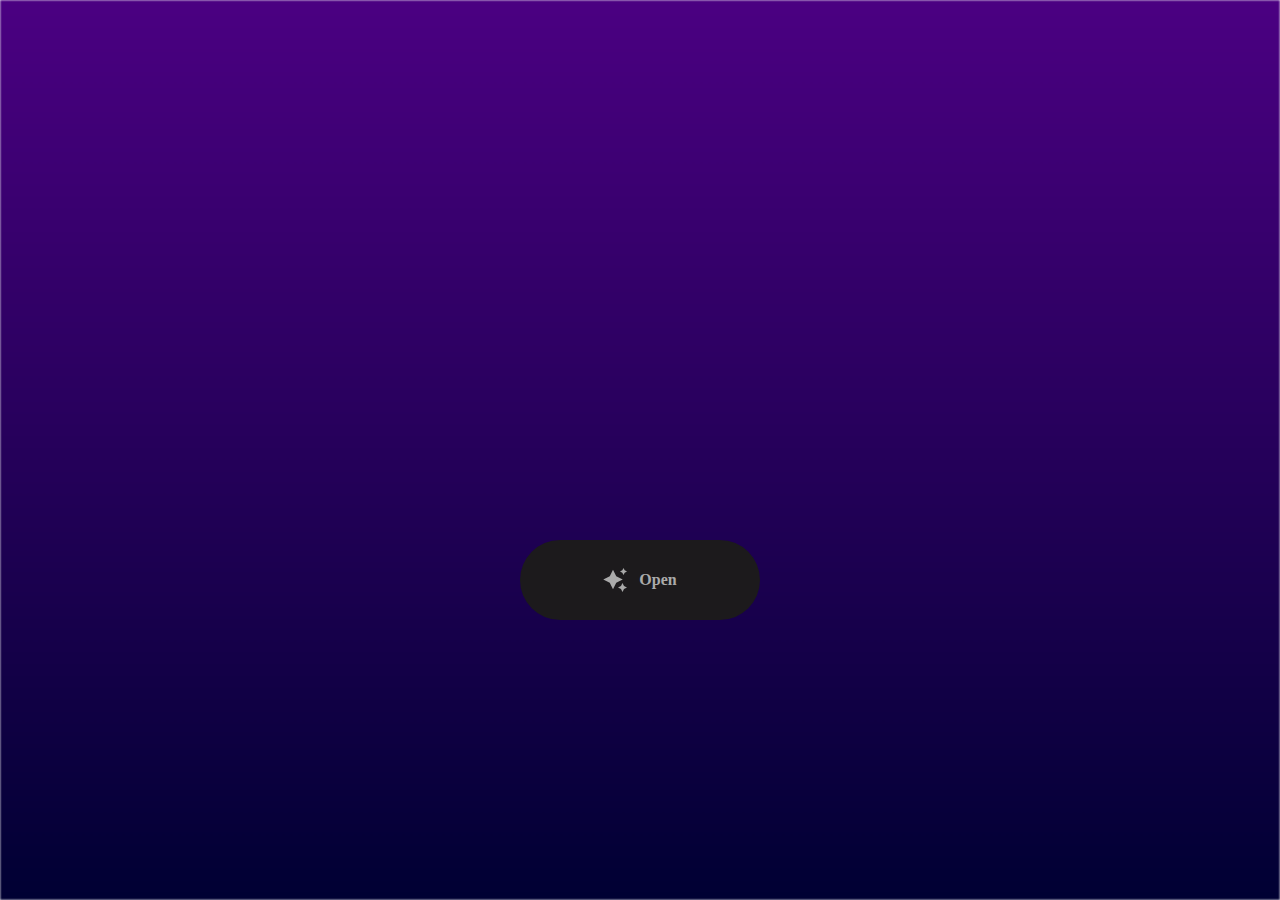
<file: index.html>
<html lang="en">

<head>
  <meta charset="UTF-8">
  <meta name="viewport" content="width=device-width, initial-scale=1.0">
  <link rel="shortcut icon" href="gift.png" type="x-icon">
  <link rel="stylesheet" href="index.css">

  <title>FLOWERS FOR NANA</title>
</head>

<body>
  <div class="night"></div>

  <h1 class="title"></h1>

  <div style="position: absolute; top: 60vh; width: 100%; display: flex; justify-content: center;">
    <a href="flower.html" class="btn">
      <svg height="24" width="24" fill="#FFFFFF" viewBox="0 0 24 24" data-name="Layer 1" id="Layer_1" class="sparkle">
        <path
          d="M10,21.236,6.755,14.745.264,11.5,6.755,8.255,10,1.764l3.245,6.491L19.736,11.5l-6.491,3.245ZM18,21l1.5,3L21,21l3-1.5L21,18l-1.5-3L18,18l-3,1.5ZM19.333,4.667,20.5,7l1.167-2.333L24,3.5,21.667,2.333,20.5,0,19.333,2.333,17,3.5Z">
        </path>
      </svg>

      <span class="text">Open</span>
    </a>
  </div>

  <script src="index.js"></script>
</body>

</html>
</file>
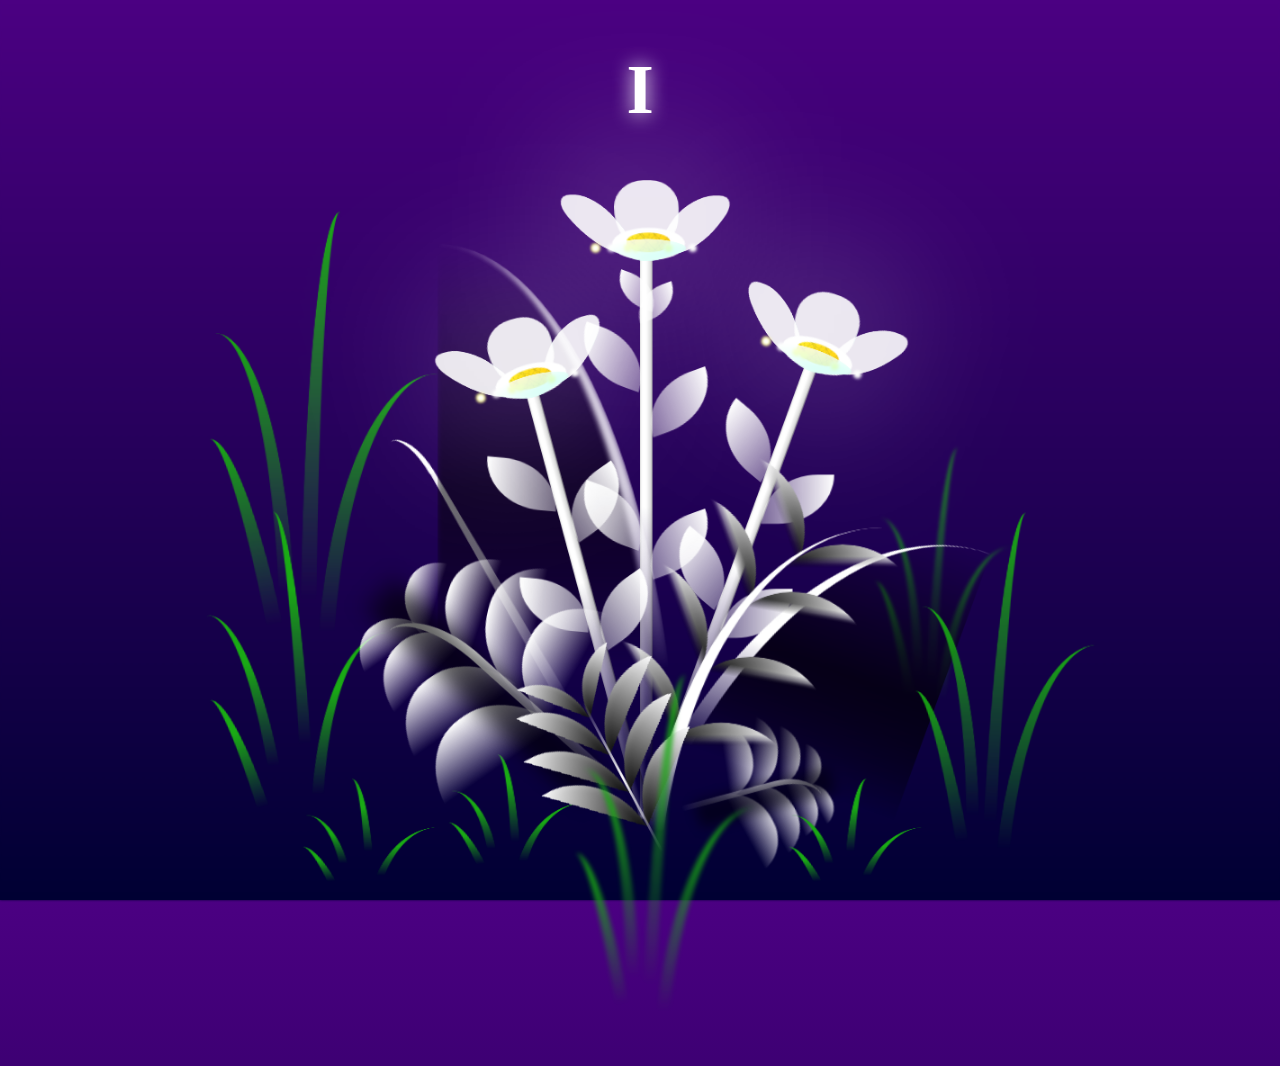
<file: flower.html>
<!DOCTYPE html>
<html lang="en">

<head>
  <meta charset="UTF-8">
  <meta http-equiv="X-UA-Compatible" content="IE=edge">
  <meta name="viewport" content="width=device-width, initial-scale=1.0">
  <link rel="shortcut icon" href="gift.png" type="x-icon">
  <link rel="stylesheet" href="style.css">

  <!-- Document Title -->
  <title>FLOWERS FOR NANA</title>
</head>

<body class="not-loaded">
  <!-- Background -->
  <div class="night"></div>

  <!-- Flower -->
  <div class="flowers">
    <div class="flower flower--1">
      <div class="flower__leafs flower__leafs--1">
        <div class="flower__leaf flower__leaf--1"></div>
        <div class="flower__leaf flower__leaf--2"></div>
        <div class="flower__leaf flower__leaf--3"></div>
        <div class="flower__leaf flower__leaf--4"></div>
        <div class="flower__white-circle"></div>

        <div class="flower__light flower__light--1"></div>
        <div class="flower__light flower__light--2"></div>
        <div class="flower__light flower__light--3"></div>
        <div class="flower__light flower__light--4"></div>
        <div class="flower__light flower__light--5"></div>
        <div class="flower__light flower__light--6"></div>
        <div class="flower__light flower__light--7"></div>
        <div class="flower__light flower__light--8"></div>

      </div>
      <div class="flower__line">
        <div class="flower__line__leaf flower__line__leaf--1"></div>
        <div class="flower__line__leaf flower__line__leaf--2"></div>
        <div class="flower__line__leaf flower__line__leaf--3"></div>
        <div class="flower__line__leaf flower__line__leaf--4"></div>
        <div class="flower__line__leaf flower__line__leaf--5"></div>
        <div class="flower__line__leaf flower__line__leaf--6"></div>
      </div>
    </div>

    <div class="flower flower--2">
      <div class="flower__leafs flower__leafs--2">
        <div class="flower__leaf flower__leaf--1"></div>
        <div class="flower__leaf flower__leaf--2"></div>
        <div class="flower__leaf flower__leaf--3"></div>
        <div class="flower__leaf flower__leaf--4"></div>
        <div class="flower__white-circle"></div>

        <div class="flower__light flower__light--1"></div>
        <div class="flower__light flower__light--2"></div>
        <div class="flower__light flower__light--3"></div>
        <div class="flower__light flower__light--4"></div>
        <div class="flower__light flower__light--5"></div>
        <div class="flower__light flower__light--6"></div>
        <div class="flower__light flower__light--7"></div>
        <div class="flower__light flower__light--8"></div>

      </div>
      <div class="flower__line">
        <div class="flower__line__leaf flower__line__leaf--1"></div>
        <div class="flower__line__leaf flower__line__leaf--2"></div>
        <div class="flower__line__leaf flower__line__leaf--3"></div>
        <div class="flower__line__leaf flower__line__leaf--4"></div>
      </div>
    </div>

    <div class="flower flower--3">
      <div class="flower__leafs flower__leafs--3">
        <div class="flower__leaf flower__leaf--1"></div>
        <div class="flower__leaf flower__leaf--2"></div>
        <div class="flower__leaf flower__leaf--3"></div>
        <div class="flower__leaf flower__leaf--4"></div>
        <div class="flower__white-circle"></div>

        <div class="flower__light flower__light--1"></div>
        <div class="flower__light flower__light--2"></div>
        <div class="flower__light flower__light--3"></div>
        <div class="flower__light flower__light--4"></div>
        <div class="flower__light flower__light--5"></div>
        <div class="flower__light flower__light--6"></div>
        <div class="flower__light flower__light--7"></div>
        <div class="flower__light flower__light--8"></div>

      </div>
      <div class="flower__line">
        <div class="flower__line__leaf flower__line__leaf--1"></div>
        <div class="flower__line__leaf flower__line__leaf--2"></div>
        <div class="flower__line__leaf flower__line__leaf--3"></div>
        <div class="flower__line__leaf flower__line__leaf--4"></div>
      </div>
    </div>

    <div class="grow-ans" style="--d:1.2s">
      <div class="flower__g-long">
        <div class="flower__g-long__top"></div>
        <div class="flower__g-long__bottom"></div>
      </div>
    </div>

    <div class="growing-grass">
      <div class="flower__grass flower__grass--1">
        <div class="flower__grass--top"></div>
        <div class="flower__grass--bottom"></div>
        <div class="flower__grass__leaf flower__grass__leaf--1"></div>
        <div class="flower__grass__leaf flower__grass__leaf--2"></div>
        <div class="flower__grass__leaf flower__grass__leaf--3"></div>
        <div class="flower__grass__leaf flower__grass__leaf--4"></div>
        <div class="flower__grass__leaf flower__grass__leaf--5"></div>
        <div class="flower__grass__leaf flower__grass__leaf--6"></div>
        <div class="flower__grass__leaf flower__grass__leaf--7"></div>
        <div class="flower__grass__leaf flower__grass__leaf--8"></div>
        <div class="flower__grass__overlay"></div>
      </div>
    </div>

    <div class="growing-grass">
      <div class="flower__grass flower__grass--2">
        <div class="flower__grass--top"></div>
        <div class="flower__grass--bottom"></div>
        <div class="flower__grass__leaf flower__grass__leaf--1"></div>
        <div class="flower__grass__leaf flower__grass__leaf--2"></div>
        <div class="flower__grass__leaf flower__grass__leaf--3"></div>
        <div class="flower__grass__leaf flower__grass__leaf--4"></div>
        <div class="flower__grass__leaf flower__grass__leaf--5"></div>
        <div class="flower__grass__leaf flower__grass__leaf--6"></div>
        <div class="flower__grass__leaf flower__grass__leaf--7"></div>
        <div class="flower__grass__leaf flower__grass__leaf--8"></div>
        <div class="flower__grass__overlay"></div>
      </div>
    </div>

    <div class="grow-ans" style="--d:2.4s">
      <div class="flower__g-right flower__g-right--1">
        <div class="leaf"></div>
      </div>
    </div>

    <div class="grow-ans" style="--d:2.8s">
      <div class="flower__g-right flower__g-right--2">
        <div class="leaf"></div>
      </div>
    </div>

    <div class="grow-ans" style="--d:2.8s">
      <div class="flower__g-front">
        <div class="flower__g-front__leaf-wrapper flower__g-front__leaf-wrapper--1">
          <div class="flower__g-front__leaf"></div>
        </div>
        <div class="flower__g-front__leaf-wrapper flower__g-front__leaf-wrapper--2">
          <div class="flower__g-front__leaf"></div>
        </div>
        <div class="flower__g-front__leaf-wrapper flower__g-front__leaf-wrapper--3">
          <div class="flower__g-front__leaf"></div>
        </div>
        <div class="flower__g-front__leaf-wrapper flower__g-front__leaf-wrapper--4">
          <div class="flower__g-front__leaf"></div>
        </div>
        <div class="flower__g-front__leaf-wrapper flower__g-front__leaf-wrapper--5">
          <div class="flower__g-front__leaf"></div>
        </div>
        <div class="flower__g-front__leaf-wrapper flower__g-front__leaf-wrapper--6">
          <div class="flower__g-front__leaf"></div>
        </div>
        <div class="flower__g-front__leaf-wrapper flower__g-front__leaf-wrapper--7">
          <div class="flower__g-front__leaf"></div>
        </div>
        <div class="flower__g-front__leaf-wrapper flower__g-front__leaf-wrapper--8">
          <div class="flower__g-front__leaf"></div>
        </div>
        <div class="flower__g-front__line"></div>
      </div>
    </div>

    <div class="grow-ans" style="--d:3.2s">
      <div class="flower__g-fr">
        <div class="leaf"></div>
        <div class="flower__g-fr__leaf flower__g-fr__leaf--1"></div>
        <div class="flower__g-fr__leaf flower__g-fr__leaf--2"></div>
        <div class="flower__g-fr__leaf flower__g-fr__leaf--3"></div>
        <div class="flower__g-fr__leaf flower__g-fr__leaf--4"></div>
        <div class="flower__g-fr__leaf flower__g-fr__leaf--5"></div>
        <div class="flower__g-fr__leaf flower__g-fr__leaf--6"></div>
        <div class="flower__g-fr__leaf flower__g-fr__leaf--7"></div>
        <div class="flower__g-fr__leaf flower__g-fr__leaf--8"></div>
      </div>
    </div>

    <div class="long-g long-g--0">
      <div class="grow-ans" style="--d:3s">
        <div class="leaf leaf--0"></div>
      </div>
      <div class="grow-ans" style="--d:2.2s">
        <div class="leaf leaf--1"></div>
      </div>
      <div class="grow-ans" style="--d:3.4s">
        <div class="leaf leaf--2"></div>
      </div>
      <div class="grow-ans" style="--d:3.6s">
        <div class="leaf leaf--3"></div>
      </div>
    </div>

    <div class="long-g long-g--1">
      <div class="grow-ans" style="--d:3.6s">
        <div class="leaf leaf--0"></div>
      </div>
      <div class="grow-ans" style="--d:3.8s">
        <div class="leaf leaf--1"></div>
      </div>
      <div class="grow-ans" style="--d:4s">
        <div class="leaf leaf--2"></div>
      </div>
      <div class="grow-ans" style="--d:4.2s">
        <div class="leaf leaf--3"></div>
      </div>
    </div>

    <div class="long-g long-g--2">
      <div class="grow-ans" style="--d:4s">
        <div class="leaf leaf--0"></div>
      </div>
      <div class="grow-ans" style="--d:4.2s">
        <div class="leaf leaf--1"></div>
      </div>
      <div class="grow-ans" style="--d:4.4s">
        <div class="leaf leaf--2"></div>
      </div>
      <div class="grow-ans" style="--d:4.6s">
        <div class="leaf leaf--3"></div>
      </div>
    </div>

    <div class="long-g long-g--3">
      <div class="grow-ans" style="--d:4s">
        <div class="leaf leaf--0"></div>
      </div>
      <div class="grow-ans" style="--d:4.2s">
        <div class="leaf leaf--1"></div>
      </div>
      <div class="grow-ans" style="--d:3s">
        <div class="leaf leaf--2"></div>
      </div>
      <div class="grow-ans" style="--d:3.6s">
        <div class="leaf leaf--3"></div>
      </div>
    </div>

    <div class="long-g long-g--4">
      <div class="grow-ans" style="--d:4s">
        <div class="leaf leaf--0"></div>
      </div>
      <div class="grow-ans" style="--d:4.2s">
        <div class="leaf leaf--1"></div>
      </div>
      <div class="grow-ans" style="--d:3s">
        <div class="leaf leaf--2"></div>
      </div>
      <div class="grow-ans" style="--d:3.6s">
        <div class="leaf leaf--3"></div>
      </div>
    </div>

    <div class="long-g long-g--5">
      <div class="grow-ans" style="--d:4s">
        <div class="leaf leaf--0"></div>
      </div>
      <div class="grow-ans" style="--d:4.2s">
        <div class="leaf leaf--1"></div>
      </div>
      <div class="grow-ans" style="--d:3s">
        <div class="leaf leaf--2"></div>
      </div>
      <div class="grow-ans" style="--d:3.6s">
        <div class="leaf leaf--3"></div>
      </div>
    </div>

    <div class="long-g long-g--6">
      <div class="grow-ans" style="--d:4.2s">
        <div class="leaf leaf--0"></div>
      </div>
      <div class="grow-ans" style="--d:4.4s">
        <div class="leaf leaf--1"></div>
      </div>
      <div class="grow-ans" style="--d:4.6s">
        <div class="leaf leaf--2"></div>
      </div>
      <div class="grow-ans" style="--d:4.8s">
        <div class="leaf leaf--3"></div>
      </div>
    </div>

    <div class="long-g long-g--7">
      <div class="grow-ans" style="--d:3s">
        <div class="leaf leaf--0"></div>
      </div>
      <div class="grow-ans" style="--d:3.2s">
        <div class="leaf leaf--1"></div>
      </div>
      <div class="grow-ans" style="--d:3.5s">
        <div class="leaf leaf--2"></div>
      </div>
      <div class="grow-ans" style="--d:3.6s">
        <div class="leaf leaf--3"></div>
      </div>
    </div>
  </div>

  <!-- Title -->
  <h1 class="title"><span id="title"></span></h1>
</body>

</html>

<!-- Import Javascript -->
<script src="main.js"></script>
</file>
<file: index.css>
*,
*::after,
*::before {
  padding: 0;
  margin: 0;
  box-sizing: border-box;
}

:root {
  --dark-color: #000;
}

.night {
  position: fixed;
  left: 50%;
  top: 0;
  transform: translateX(-50%);
  width: 100%;
  height: 100%;
  background-image: linear-gradient(to bottom, #4b0082, #000033), 
                    radial-gradient(ellipse at top, #4b0082 0%, transparent 70%), 
                    radial-gradient(ellipse at bottom, #000033 0%, transparent 70%);
  background-size: cover;
  background-position: center;
  /* Tambahkan efek bintik-bintik */
  background-image: linear-gradient(to bottom, #4b0082, #000033),
                    radial-gradient(circle, #ffffff 1px, transparent 1px),
                    radial-gradient(circle, #ffffff 1px, transparent 1px);
  background-size: 100% 100%, 50px 50px, 80px 80px;
  background-position: center, 0 0, 40px 40px;
  filter: blur(0.1vmin);
}

.title {
  position: absolute;
  top: 0;
  left: 0;
  color: white;
  /* Ganti font-family */
  font-family: 'Dancing Script', cursive;

  display: flex;
  flex-wrap: wrap;
  justify-content: center;
  align-content: center;
  align-items: center;

  width: 100%;
  text-shadow: 0 0 20px white;
  letter-spacing: 0px;
  font-size: 4rem;
  z-index: 100;
}

@media (min-width: 500px) {
  .title {
    letter-spacing: 20px;
  }
}

@keyframes typing {
  from {
    opacity: 0;
  }

  to {
    opacity: 1;
  }
}

/* Terapkan animasi dengan delay */
.title span {
  opacity: 0;
  animation: typing 1s ease forwards;
  animation-delay: var(--delay);
}

a {
  text-decoration: none;
}

.btn {
  border: none;
  width: 15em;
  height: 5em;
  border-radius: 3em;
  display: flex;
  justify-content: center;
  align-items: center;
  gap: 12px;
  background: #1C1A1C;
  cursor: pointer;
  transition: all 450ms ease-in-out;
}

.sparkle {
  fill: #AAAAAA;
  transition: all 800ms ease;
}

.text {
  font-weight: 600;
  color: #AAAAAA;
  font-size: medium;
}

.btn:hover {
  background: linear-gradient(0deg, #A47CF3, #683FEA);
  box-shadow: inset 0px 1px 0px 0px rgba(255, 255, 255, 0.4),
    inset 0px -4px 0px 0px rgba(0, 0, 0, 0.2),
    0px 0px 0px 4px rgba(255, 255, 255, 0.2),
    0px 0px 180px 0px #9917FF;
  transform: translateY(-2px);
}

.btn:hover .text {
  color: white;
}

.btn:hover .sparkle {
  fill: white;
  transform: scale(1.2);
}
</file>
<file: style.css>
*,
*::after,
*::before {
  padding: 0;
  margin: 0;
  box-sizing: border-box;
}

:root {
  --dark-color: #000;
}

.title {
  position: absolute;
  width: 100%;
  text-align: center;
  margin-top: 50px;
  top: 0;
  left: 0;
  color: white;
  /* Ganti font-family */
  font-family: 'Dancing Script', cursive;
  font-size: 70px;
  text-shadow: 0px 0px 20px white;
}

body {
  display: flex;
  align-items: flex-end;
  justify-content: center;
  min-height: 100vh;
  /* Hapus baris ini */
  /* background-color: var(--dark-color); */
  /* Tambahkan baris ini untuk gradien baru */
  background: linear-gradient(to bottom, #4b0082, #000033);
  overflow: hidden;
  perspective: 1000px;
}

.night {
  position: fixed;
  left: 50%;
  top: 0;
  transform: translateX(-50%);
  width: 100%;
  height: 100%;
  
  /* Gunakan kode di bawah ini untuk efek gradasi dan bintik */
  background-image: linear-gradient(to bottom, #4b0082, #000033),
                    radial-gradient(circle, #ffffff 1px, transparent 1px),
                    radial-gradient(circle, #ffffff 1px, transparent 1px);
  background-size: 100% 100%, 50px 50px, 80px 80px;
  background-position: center, 0 0, 40px 40px;
  filter: blur(0.1vmin);
}

.flowers {
  position: relative;
  transform: scale(0.9);
}

.flower {
  position: absolute;
  bottom: 10vmin;
  transform-origin: bottom center;
  z-index: 10;
  --fl-speed: 0.8s;
}

.flower--1 {
  animation: moving-flower-1 5s linear infinite;
}

.flower--1 .flower__line {
  height: 70vmin;
  animation-delay: 0.3s;
}

.flower--1 .flower__line__leaf--1 {
  animation: blooming-leaf-right var(--fl-speed) 1.6s backwards;
}

.flower--1 .flower__line__leaf--2 {
  animation: blooming-leaf-right var(--fl-speed) 1.4s backwards;
}

.flower--1 .flower__line__leaf--3 {
  animation: blooming-leaf-left var(--fl-speed) 1.2s backwards;
}

.flower--1 .flower__line__leaf--4 {
  animation: blooming-leaf-left var(--fl-speed) 1s backwards;
}

.flower--1 .flower__line__leaf--5 {
  animation: blooming-leaf-right var(--fl-speed) 1.8s backwards;
}

.flower--1 .flower__line__leaf--6 {
  animation: blooming-leaf-left var(--fl-speed) 2s backwards;
}

.flower--2 {
  left: 50%;
  transform: rotate(20deg);
  animation: moving-flower-2 4s linear infinite;
}

.flower--2 .flower__line {
  height: 60vmin;
  animation-delay: 0.6s;
}

.flower--2 .flower__line__leaf--1 {
  animation: blooming-leaf-right var(--fl-speed) 1.9s backwards;
}

.flower--2 .flower__line__leaf--2 {
  animation: blooming-leaf-right var(--fl-speed) 1.7s backwards;
}

.flower--2 .flower__line__leaf--3 {
  animation: blooming-leaf-left var(--fl-speed) 1.5s backwards;
}

.flower--2 .flower__line__leaf--4 {
  animation: blooming-leaf-left var(--fl-speed) 1.3s backwards;
}

.flower--3 {
  left: 50%;
  transform: rotate(-15deg);
  animation: moving-flower-3 4s linear infinite;
}

.flower--3 .flower__line {
  animation-delay: 0.9s;
}

.flower--3 .flower__line__leaf--1 {
  animation: blooming-leaf-right var(--fl-speed) 2.5s backwards;
}

.flower--3 .flower__line__leaf--2 {
  animation: blooming-leaf-right var(--fl-speed) 2.3s backwards;
}

.flower--3 .flower__line__leaf--3 {
  animation: blooming-leaf-left var(--fl-speed) 2.1s backwards;
}

.flower--3 .flower__line__leaf--4 {
  animation: blooming-leaf-left var(--fl-speed) 1.9s backwards;
}

.flower__leafs {
  position: relative;
  animation: blooming-flower 2s backwards;
}

.flower__leafs--1 {
  animation-delay: 1.1s;
}

.flower__leafs--2 {
  animation-delay: 1.4s;
}

.flower__leafs--3 {
  animation-delay: 1.7s;
}

.flower__leafs::after {
  content: "";
  position: absolute;
  left: 0;
  top: 0;
  transform: translate(-50%, -100%);
  width: 8vmin;
  height: 8vmin;
  background-color: #fff;
  filter: blur(10vmin);
}

.flower__leaf {
  position: absolute;
  bottom: 0;
  left: 50%;
  width: 8vmin;
  height: 11vmin;
  border-radius: 51% 49% 47% 53%/44% 45% 55% 69%;
  background-color: #a7ffee;
  background-image: linear-gradient(to top, #fff, #fff);
  transform-origin: bottom center;
  opacity: 0.9;
  box-shadow: inset 0 0 2vmin rgba(255, 255, 255, 0.5);
}

.flower__leaf--1 {
  transform: translate(-10%, 1%) rotateY(40deg) rotateX(-50deg);
}

.flower__leaf--2 {
  transform: translate(-50%, -4%) rotateX(40deg);
}

.flower__leaf--3 {
  transform: translate(-90%, 0%) rotateY(45deg) rotateX(50deg);
}

.flower__leaf--4 {
  width: 8vmin;
  height: 8vmin;
  transform-origin: bottom left;
  border-radius: 4vmin 10vmin 4vmin 4vmin;
  transform: translate(0%, 18%) rotateX(70deg) rotate(-43deg);
  background-image: linear-gradient(to top, rgba(255, 2555, 255, 0.4), #fff);
  z-index: 1;
  opacity: 0.8;
  -webkit-transform: translate(0%, 18%) rotateX(70deg) rotate(-43deg);
  -moz-transform: translate(0%, 18%) rotateX(70deg) rotate(-43deg);
  -ms-transform: translate(0%, 18%) rotateX(70deg) rotate(-43deg);
  -o-transform: translate(0%, 18%) rotateX(70deg) rotate(-43deg);
}

.flower__white-circle {
  position: absolute;
  left: -3.5vmin;
  top: -3vmin;
  width: 9vmin;
  height: 4vmin;
  border-radius: 50%;
  background-color: #fff;
}

.flower__white-circle::after {
  content: "";
  position: absolute;
  left: 50%;
  top: 45%;
  transform: translate(-50%, -50%);
  width: 60%;
  height: 60%;
  border-radius: inherit;
  background-image: repeating-linear-gradient(135deg, rgba(0, 0, 0, 0.03) 0px, rgba(0, 0, 0, 0.03) 1px, transparent 1px, transparent 12px), repeating-linear-gradient(45deg, rgba(0, 0, 0, 0.03) 0px, rgba(0, 0, 0, 0.03) 1px, transparent 1px, transparent 12px), repeating-linear-gradient(67.5deg, rgba(0, 0, 0, 0.03) 0px, rgba(0, 0, 0, 0.03) 1px, transparent 1px, transparent 12px), repeating-linear-gradient(135deg, rgba(0, 0, 0, 0.03) 0px, rgba(0, 0, 0, 0.03) 1px, transparent 1px, transparent 12px), repeating-linear-gradient(45deg, rgba(0, 0, 0, 0.03) 0px, rgba(0, 0, 0, 0.03) 1px, transparent 1px, transparent 12px), repeating-linear-gradient(112.5deg, rgba(0, 0, 0, 0.03) 0px, rgba(0, 0, 0, 0.03) 1px, transparent 1px, transparent 12px), repeating-linear-gradient(112.5deg, rgba(0, 0, 0, 0.03) 0px, rgba(0, 0, 0, 0.03) 1px, transparent 1px, transparent 12px), repeating-linear-gradient(45deg, rgba(0, 0, 0, 0.03) 0px, rgba(0, 0, 0, 0.03) 1px, transparent 1px, transparent 12px), repeating-linear-gradient(22.5deg, rgba(0, 0, 0, 0.03) 0px, rgba(0, 0, 0, 0.03) 1px, transparent 1px, transparent 12px), repeating-linear-gradient(45deg, rgba(0, 0, 0, 0.03) 0px, rgba(0, 0, 0, 0.03) 1px, transparent 1px, transparent 12px), repeating-linear-gradient(22.5deg, rgba(0, 0, 0, 0.03) 0px, rgba(0, 0, 0, 0.03) 1px, transparent 1px, transparent 12px), repeating-linear-gradient(135deg, rgba(0, 0, 0, 0.03) 0px, rgba(0, 0, 0, 0.03) 1px, transparent 1px, transparent 12px), repeating-linear-gradient(157.5deg, rgba(0, 0, 0, 0.03) 0px, rgba(0, 0, 0, 0.03) 1px, transparent 1px, transparent 12px), repeating-linear-gradient(67.5deg, rgba(0, 0, 0, 0.03) 0px, rgba(0, 0, 0, 0.03) 1px, transparent 1px, transparent 12px), repeating-linear-gradient(67.5deg, rgba(0, 0, 0, 0.03) 0px, rgba(0, 0, 0, 0.03) 1px, transparent 1px, transparent 12px), linear-gradient(90deg, rgb(255, 235, 18), rgb(255, 206, 0));
}

.flower__line {
  height: 55vmin;
  width: 1.5vmin;
  background-image: linear-gradient(to left, rgba(0, 0, 0, 0.2), transparent, rgba(255, 255, 255, 0.2)), linear-gradient(to top, transparent 10%, #fff, #fff);
  box-shadow: inset 0 0 2px rgba(0, 0, 0, 0.5);
  animation: grow-flower-tree 4s backwards;
}

.flower__line__leaf {
  --w: 7vmin;
  --h: calc(var(--w) + 2vmin);
  position: absolute;
  top: 20%;
  left: 90%;
  width: var(--w);
  height: var(--h);
  border-top-right-radius: var(--h);
  border-bottom-left-radius: var(--h);
  background-image: linear-gradient(to top, rgba(255, 255, 255, 0.4), #fff);
}

.flower__line__leaf--1 {
  transform: rotate(70deg) rotateY(30deg);
}

.flower__line__leaf--2 {
  top: 45%;
  transform: rotate(70deg) rotateY(30deg);
}

.flower__line__leaf--3,
.flower__line__leaf--4,
.flower__line__leaf--6 {
  border-top-right-radius: 0;
  border-bottom-left-radius: 0;
  border-top-left-radius: var(--h);
  border-bottom-right-radius: var(--h);
  left: -460%;
  top: 12%;
  transform: rotate(-70deg) rotateY(30deg);
}

.flower__line__leaf--4 {
  top: 40%;
}

.flower__line__leaf--5 {
  top: 0;
  transform-origin: left;
  transform: rotate(70deg) rotateY(30deg) scale(0.6);
}

.flower__line__leaf--6 {
  top: -2%;
  left: -450%;
  transform-origin: right;
  transform: rotate(-70deg) rotateY(30deg) scale(0.6);
}

.flower__light {
  position: absolute;
  bottom: 0vmin;
  width: 1vmin;
  height: 1vmin;
  background-color: rgb(255, 251, 0);
  border-radius: 50%;
  filter: blur(0.2vmin);
  animation: light-ans 4s linear infinite backwards;
}

.flower__light:nth-child(odd) {
  background-color: #fff;
}

.flower__light--1 {
  left: -2vmin;
  animation-delay: 1s;
}

.flower__light--2 {
  left: 3vmin;
  animation-delay: 0.5s;
}

.flower__light--3 {
  left: -6vmin;
  animation-delay: 0.3s;
}

.flower__light--4 {
  left: 6vmin;
  animation-delay: 0.9s;
}

.flower__light--5 {
  left: -1vmin;
  animation-delay: 1.5s;
}

.flower__light--6 {
  left: -4vmin;
  animation-delay: 3s;
}

.flower__light--7 {
  left: 3vmin;
  animation-delay: 2s;
}

.flower__light--8 {
  left: -6vmin;
  animation-delay: 3.5s;
}

.flower__grass {
  --c: #fff;
  --line-w: 1.5vmin;
  position: absolute;
  bottom: 12vmin;
  left: -7vmin;
  display: flex;
  flex-direction: column;
  align-items: flex-end;
  z-index: 20;
  transform-origin: bottom center;
  transform: rotate(-48deg) rotateY(40deg);
}

.flower__grass--1 {
  animation: moving-grass 2s linear infinite;
}

.flower__grass--2 {
  left: 2vmin;
  bottom: 10vmin;
  transform: scale(0.5) rotate(75deg) rotateX(10deg) rotateY(-200deg);
  opacity: 0.8;
  z-index: 0;
  animation: moving-grass--2 1.5s linear infinite;
}

.flower__grass--top {
  width: 7vmin;
  height: 10vmin;
  border-top-right-radius: 100%;
  border-right: var(--line-w) solid var(--c);
  transform-origin: bottom center;
  transform: rotate(-2deg);
}

.flower__grass--bottom {
  margin-top: -2px;
  width: var(--line-w);
  height: 25vmin;
  background-image: linear-gradient(to top, transparent, var(--c));
}

.flower__grass__leaf {
  --size: 10vmin;
  position: absolute;
  width: calc(var(--size) * 2.1);
  height: var(--size);
  border-top-left-radius: var(--size);
  border-top-right-radius: var(--size);
  background-image: linear-gradient(to top, transparent, transparent 30%, var(--c));
  z-index: 100;
}

.flower__grass__leaf--1 {
  top: -6%;
  left: 30%;
  --size: 6vmin;
  transform: rotate(-20deg);
  animation: growing-grass-ans--1 2s 2.6s backwards;
}

@keyframes growing-grass-ans--1 {
  0% {
    transform-origin: bottom left;
    transform: rotate(-20deg) scale(0);
  }
}

.flower__grass__leaf--2 {
  top: -5%;
  left: -110%;
  --size: 6vmin;
  transform: rotate(10deg);
  animation: growing-grass-ans--2 2s 2.4s linear backwards;
}

@keyframes growing-grass-ans--2 {
  0% {
    transform-origin: bottom right;
    transform: rotate(10deg) scale(0);
  }
}

.flower__grass__leaf--3 {
  top: 5%;
  left: 60%;
  --size: 8vmin;
  transform: rotate(-18deg) rotateX(-20deg);
  animation: growing-grass-ans--3 2s 2.2s linear backwards;
}

@keyframes growing-grass-ans--3 {
  0% {
    transform-origin: bottom left;
    transform: rotate(-18deg) rotateX(-20deg) scale(0);
  }
}

.flower__grass__leaf--4 {
  top: 6%;
  left: -135%;
  --size: 8vmin;
  transform: rotate(2deg);
  animation: growing-grass-ans--4 2s 2s linear backwards;
}

@keyframes growing-grass-ans--4 {
  0% {
    transform-origin: bottom right;
    transform: rotate(2deg) scale(0);
  }
}

.flower__grass__leaf--5 {
  top: 20%;
  left: 60%;
  --size: 10vmin;
  transform: rotate(-24deg) rotateX(-20deg);
  animation: growing-grass-ans--5 2s 1.8s linear backwards;
}

@keyframes growing-grass-ans--5 {
  0% {
    transform-origin: bottom left;
    transform: rotate(-24deg) rotateX(-20deg) scale(0);
  }
}

.flower__grass__leaf--6 {
  top: 22%;
  left: -180%;
  --size: 10vmin;
  transform: rotate(10deg);
  animation: growing-grass-ans--6 2s 1.6s linear backwards;
}

@keyframes growing-grass-ans--6 {
  0% {
    transform-origin: bottom right;
    transform: rotate(10deg) scale(0);
  }
}

.flower__grass__leaf--7 {
  top: 39%;
  left: 70%;
  --size: 10vmin;
  transform: rotate(-10deg);
  animation: growing-grass-ans--7 2s 1.4s linear backwards;
}

@keyframes growing-grass-ans--7 {
  0% {
    transform-origin: bottom left;
    transform: rotate(-10deg) scale(0);
  }
}

.flower__grass__leaf--8 {
  top: 40%;
  left: -215%;
  --size: 11vmin;
  transform: rotate(10deg);
  animation: growing-grass-ans--8 2s 1.2s linear backwards;
}

@keyframes growing-grass-ans--8 {
  0% {
    transform-origin: bottom right;
    transform: rotate(10deg) scale(0);
  }
}

.flower__grass__overlay {
  position: absolute;
  top: -10%;
  right: 0%;
  width: 100%;
  height: 100%;
  background-color: rgba(0, 0, 0, 0.6);
  filter: blur(1.5vmin);
  z-index: 100;
}

.flower__g-long {
  --w: 2vmin;
  --h: 6vmin;
  --c: #fff;
  position: absolute;
  bottom: 10vmin;
  left: -3vmin;
  transform-origin: bottom center;
  transform: rotate(-30deg) rotateY(-20deg);
  display: flex;
  flex-direction: column;
  align-items: flex-end;
  animation: flower-g-long-ans 3s linear infinite;
}

@keyframes flower-g-long-ans {

  0%,
  100% {
    transform: rotate(-30deg) rotateY(-20deg);
  }

  50% {
    transform: rotate(-32deg) rotateY(-20deg);
  }
}

.flower__g-long__top {
  top: calc(var(--h) * -1);
  width: calc(var(--w) + 1vmin);
  height: var(--h);
  border-top-right-radius: 100%;
  border-right: 0.7vmin solid var(--c);
  transform: translate(-0.7vmin, 1vmin);
}

.flower__g-long__bottom {
  width: var(--w);
  height: 50vmin;
  transform-origin: bottom center;
  background-image: linear-gradient(to top, transparent 30%, var(--c));
  box-shadow: inset 0 0 2px rgba(0, 0, 0, 0.5);
  -webkit-clip-path: polygon(35% 0, 65% 1%, 100% 100%, 0% 100%);
  clip-path: polygon(35% 0, 65% 1%, 100% 100%, 0% 100%);
}

.flower__g-right {
  position: absolute;
  bottom: 6vmin;
  left: -2vmin;
  transform-origin: bottom left;
  transform: rotate(20deg);
}

.flower__g-right .leaf {
  width: 30vmin;
  height: 50vmin;
  border-top-left-radius: 100%;
  border-left: 2vmin solid #fff;
  background-image: linear-gradient(to bottom, transparent, var(--dark-color) 60%);
  -webkit-mask-image: linear-gradient(to top, transparent 30%, #fff 60%);
}

.flower__g-right--1 {
  animation: flower-g-right-ans 2.5s linear infinite;
}

.flower__g-right--2 {
  left: 5vmin;
  transform: rotateY(-180deg);
  animation: flower-g-right-ans--2 3s linear infinite;
}

.flower__g-right--2 .leaf {
  height: 75vmin;
  filter: blur(0.3vmin);
  opacity: 0.8;
}

@keyframes flower-g-right-ans {

  0%,
  100% {
    transform: rotate(20deg);
  }

  50% {
    transform: rotate(24deg) rotateX(-20deg);
  }
}

@keyframes flower-g-right-ans--2 {

  0%,
  100% {
    transform: rotateY(-180deg) rotate(0deg) rotateX(-20deg);
  }

  50% {
    transform: rotateY(-180deg) rotate(6deg) rotateX(-20deg);
  }
}

.flower__g-front {
  position: absolute;
  bottom: 6vmin;
  left: 2.5vmin;
  z-index: 100;
  transform-origin: bottom center;
  transform: rotate(-28deg) rotateY(30deg) scale(1.04);
  animation: flower__g-front-ans 2s linear infinite;
}

@keyframes flower__g-front-ans {

  0%,
  100% {
    transform: rotate(-28deg) rotateY(30deg) scale(1.04);
  }

  50% {
    transform: rotate(-35deg) rotateY(40deg) scale(1.04);
  }
}

.flower__g-front__line {
  width: 0.3vmin;
  height: 20vmin;
  background-image: linear-gradient(to top, transparent, #fff, transparent 100%);
  position: relative;
}

.flower__g-front__leaf-wrapper {
  position: absolute;
  top: 0;
  left: 0;
  transform-origin: bottom left;
  transform: rotate(10deg);
}

.flower__g-front__leaf-wrapper:nth-child(even) {
  left: 0vmin;
  transform: rotateY(-180deg) rotate(5deg);
  animation: flower__g-front__leaf-left-ans 1s ease-in backwards;
}

.flower__g-front__leaf-wrapper:nth-child(odd) {
  animation: flower__g-front__leaf-ans 1s ease-in backwards;
}

.flower__g-front__leaf-wrapper--1 {
  top: -8vmin;
  transform: scale(0.7);
  animation: flower__g-front__leaf-ans 1s 5.5s ease-in backwards !important;
}

.flower__g-front__leaf-wrapper--2 {
  top: -8vmin;
  transform: rotateY(-180deg) scale(0.7) !important;
  animation: flower__g-front__leaf-left-ans-2 1s 4.6s ease-in backwards !important;
}

.flower__g-front__leaf-wrapper--3 {
  top: -3vmin;
  animation: flower__g-front__leaf-ans 1s 4.6s ease-in backwards;
}

.flower__g-front__leaf-wrapper--4 {
  top: -3vmin;
  transform: rotateY(-180deg) scale(0.9) !important;
  animation: flower__g-front__leaf-left-ans-2 1s 4.6s ease-in backwards !important;
}

@keyframes flower__g-front__leaf-left-ans-2 {
  0% {
    transform: rotateY(-180deg) scale(0);
  }
}

.flower__g-front__leaf-wrapper--5,
.flower__g-front__leaf-wrapper--6 {
  top: 2vmin;
}

.flower__g-front__leaf-wrapper--7,
.flower__g-front__leaf-wrapper--8 {
  top: 6.5vmin;
}

.flower__g-front__leaf-wrapper--2 {
  animation-delay: 5.2s !important;
}

.flower__g-front__leaf-wrapper--3 {
  animation-delay: 4.9s !important;
}

.flower__g-front__leaf-wrapper--5 {
  animation-delay: 4.3s !important;
}

.flower__g-front__leaf-wrapper--6 {
  animation-delay: 4.1s !important;
}

.flower__g-front__leaf-wrapper--7 {
  animation-delay: 3.8s !important;
}

.flower__g-front__leaf-wrapper--8 {
  animation-delay: 3.5s !important;
}

@keyframes flower__g-front__leaf-ans {
  0% {
    transform: rotate(10deg) scale(0);
  }
}

@keyframes flower__g-front__leaf-left-ans {
  0% {
    transform: rotateY(-180deg) rotate(5deg) scale(0);
  }
}

.flower__g-front__leaf {
  width: 10vmin;
  height: 10vmin;
  border-radius: 100% 0% 0% 100%/100% 100% 0% 0%;
  box-shadow: inset 0 2px 1vmin hsla(0, 0%, 100%, 0.2);
  background-image: linear-gradient(to bottom left, transparent, var(--dark-color)), linear-gradient(to bottom right, #fff 50%, transparent 50%, transparent);
  -webkit-mask-image: linear-gradient(to bottom right, #fff 50%, transparent 50%, transparent);
  mask-image: linear-gradient(to bottom right, #fff 50%, transparent 50%, transparent);
}

.flower__g-fr {
  position: absolute;
  bottom: -4vmin;
  left: vmin;
  transform-origin: bottom left;
  z-index: 10;
  animation: flower__g-fr-ans 2s linear infinite;
}

@keyframes flower__g-fr-ans {

  0%,
  100% {
    transform: rotate(2deg);
  }

  50% {
    transform: rotate(4deg);
    -webkit-transform: rotate(4deg);
    -moz-transform: rotate(4deg);
    -ms-transform: rotate(4deg);
    -o-transform: rotate(4deg);
  }
}

.flower__g-fr .leaf {
  width: 30vmin;
  height: 50vmin;
  border-top-left-radius: 100%;
  border-left: 2vmin solid #fff;
  -webkit-mask-image: linear-gradient(to top, transparent 25%, #fff 50%);
  position: relative;
  z-index: 1;
}

.flower__g-fr__leaf {
  position: absolute;
  top: 0;
  left: 0;
  width: 10vmin;
  height: 10vmin;
  border-radius: 100% 0% 0% 100%/100% 100% 0% 0%;
  box-shadow: inset 0 2px 1vmin hsla(0, 0%, 100%, 0.2);
  background-image: linear-gradient(to bottom left, transparent, var(--dark-color) 98%), linear-gradient(to bottom right, #fff 45%, transparent 50%, transparent);
  -webkit-mask-image: linear-gradient(135deg, #fff 40%, transparent 50%, transparent);
}

.flower__g-fr__leaf--1 {
  left: 20vmin;
  transform: rotate(45deg);
  animation: flower__g-fr-leaft-ans-1 0.5s 5.2s linear backwards;
}

@keyframes flower__g-fr-leaft-ans-1 {
  0% {
    transform-origin: left;
    transform: rotate(45deg) scale(0);
  }
}

.flower__g-fr__leaf--2 {
  left: 12vmin;
  top: -7vmin;
  transform: rotate(25deg) rotateY(-180deg);
  animation: flower__g-fr-leaft-ans-6 0.5s 5s linear backwards;
}

.flower__g-fr__leaf--3 {
  left: 15vmin;
  top: 6vmin;
  transform: rotate(55deg);
  animation: flower__g-fr-leaft-ans-5 0.5s 4.8s linear backwards;
}

.flower__g-fr__leaf--4 {
  left: 6vmin;
  top: -2vmin;
  transform: rotate(25deg) rotateY(-180deg);
  animation: flower__g-fr-leaft-ans-6 0.5s 4.6s linear backwards;
}

.flower__g-fr__leaf--5 {
  left: 10vmin;
  top: 14vmin;
  transform: rotate(55deg);
  animation: flower__g-fr-leaft-ans-5 0.5s 4.4s linear backwards;
}

@keyframes flower__g-fr-leaft-ans-5 {
  0% {
    transform-origin: left;
    transform: rotate(55deg) scale(0);
  }
}

.flower__g-fr__leaf--6 {
  left: 0vmin;
  top: 6vmin;
  transform: rotate(25deg) rotateY(-180deg);
  animation: flower__g-fr-leaft-ans-6 0.5s 4.2s linear backwards;
}

@keyframes flower__g-fr-leaft-ans-6 {
  0% {
    transform-origin: right;
    transform: rotate(25deg) rotateY(-180deg) scale(0);
  }
}

.flower__g-fr__leaf--7 {
  left: 5vmin;
  top: 22vmin;
  transform: rotate(45deg);
  animation: flower__g-fr-leaft-ans-7 0.5s 4s linear backwards;
}

@keyframes flower__g-fr-leaft-ans-7 {
  0% {
    transform-origin: left;
    transform: rotate(45deg) scale(0);
  }
}

.flower__g-fr__leaf--8 {
  left: -4vmin;
  top: 15vmin;
  transform: rotate(15deg) rotateY(-180deg);
  animation: flower__g-fr-leaft-ans-8 0.5s 3.8s linear backwards;
}

@keyframes flower__g-fr-leaft-ans-8 {
  0% {
    transform-origin: right;
    transform: rotate(15deg) rotateY(-180deg) scale(0);
  }
}

.long-g {
  position: absolute;
  bottom: 25vmin;
  left: -42vmin;
  transform-origin: bottom left;
}

.long-g--1 {
  bottom: 0vmin;
  transform: scale(0.8) rotate(-5deg);
}

.long-g--1 .leaf {
  -webkit-mask-image: linear-gradient(to top, transparent 40%, #fff 80%) !important;
}

.long-g--1 .leaf--1 {
  --w: 5vmin;
  --h: 60vmin;
  left: -2vmin;
  transform: rotate(3deg) rotateY(-180deg);
}

.long-g--2,
.long-g--3 {
  bottom: -3vmin;
  left: -35vmin;
  transform-origin: center;
  transform: scale(0.6) rotateX(60deg);
}

.long-g--2 .leaf,
.long-g--3 .leaf {
  -webkit-mask-image: linear-gradient(to top, transparent 50%, #fff 80%) !important;
}

.long-g--2 .leaf--1,
.long-g--3 .leaf--1 {
  left: -1vmin;
  transform: rotateY(-180deg);
}

.long-g--3 {
  left: -17vmin;
  bottom: 0vmin;
}

.long-g--3 .leaf {
  -webkit-mask-image: linear-gradient(to top, transparent 40%, #fff 80%) !important;
}

.long-g--4 {
  left: 25vmin;
  bottom: -3vmin;
  transform-origin: center;
  transform: scale(0.6) rotateX(60deg);
}

.long-g--4 .leaf {
  -webkit-mask-image: linear-gradient(to top, transparent 50%, #fff 80%) !important;
}

.long-g--5 {
  left: 42vmin;
  bottom: 0vmin;
  transform: scale(0.8) rotate(2deg);
}

.long-g--6 {
  left: 0vmin;
  bottom: -20vmin;
  z-index: 100;
  filter: blur(0.3vmin);
  transform: scale(0.8) rotate(2deg);
}

.long-g--7 {
  left: 35vmin;
  bottom: 20vmin;
  z-index: -1;
  filter: blur(0.3vmin);
  transform: scale(0.6) rotate(2deg);
  opacity: 0.7;
}

.long-g .leaf {
  --w: 15vmin;
  --h: 40vmin;
  --c: #1aaa15;
  position: absolute;
  bottom: 0;
  width: var(--w);
  height: var(--h);
  border-top-left-radius: 100%;
  border-left: 2vmin solid var(--c);
  -webkit-mask-image: linear-gradient(to top, transparent 20%, var(--dark-color));
  transform-origin: bottom center;
}

.long-g .leaf--0 {
  left: 2vmin;
  animation: leaf-ans-1 4s linear infinite;
}

.long-g .leaf--1 {
  --w: 5vmin;
  --h: 60vmin;
  animation: leaf-ans-1 4s linear infinite;
}

.long-g .leaf--2 {
  --w: 10vmin;
  --h: 40vmin;
  left: -0.5vmin;
  bottom: 5vmin;
  transform-origin: bottom left;
  transform: rotateY(-180deg);
  animation: leaf-ans-2 3s linear infinite;
}

.long-g .leaf--3 {
  --w: 5vmin;
  --h: 30vmin;
  left: -1vmin;
  bottom: 3.2vmin;
  transform-origin: bottom left;
  transform: rotate(-10deg) rotateY(-180deg);
  animation: leaf-ans-3 3s linear infinite;
}

@keyframes leaf-ans-1 {

  0%,
  100% {
    transform: rotate(-5deg) scale(1);
  }

  50% {
    transform: rotate(5deg) scale(1.1);
  }
}

@keyframes leaf-ans-2 {

  0%,
  100% {
    transform: rotateY(-180deg) rotate(5deg);
  }

  50% {
    transform: rotateY(-180deg) rotate(0deg) scale(1.1);
  }
}

@keyframes leaf-ans-3 {

  0%,
  100% {
    transform: rotate(-10deg) rotateY(-180deg);
  }

  50% {
    transform: rotate(-20deg) rotateY(-180deg);
  }
}

.grow-ans {
  animation: grow-ans 2s var(--d) backwards;
}

@keyframes grow-ans {
  0% {
    transform: scale(0);
    opacity: 0;
  }
}

@keyframes light-ans {
  0% {
    opacity: 0;
    transform: translateY(0vmin);
  }

  25% {
    opacity: 1;
    transform: translateY(-5vmin) translateX(-2vmin);
  }

  50% {
    opacity: 1;
    transform: translateY(-15vmin) translateX(2vmin);
    filter: blur(0.2vmin);
  }

  75% {
    transform: translateY(-20vmin) translateX(-2vmin);
    filter: blur(0.2vmin);
  }

  100% {
    transform: translateY(-30vmin);
    opacity: 0;
    filter: blur(1vmin);
  }
}

@keyframes moving-flower-1 {

  0%,
  100% {
    transform: rotate(2deg);
  }

  50% {
    transform: rotate(-2deg);
  }
}

@keyframes moving-flower-2 {

  0%,
  100% {
    transform: rotate(18deg);
  }

  50% {
    transform: rotate(14deg);
  }
}

@keyframes moving-flower-3 {

  0%,
  100% {
    transform: rotate(-18deg);
  }

  50% {
    transform: rotate(-20deg) rotateY(-10deg);
  }
}

@keyframes blooming-leaf-right {
  0% {
    transform-origin: left;
    transform: rotate(70deg) rotateY(30deg) scale(0);
  }
}

@keyframes blooming-leaf-left {
  0% {
    transform-origin: right;
    transform: rotate(-70deg) rotateY(30deg) scale(0);
  }
}

@keyframes grow-flower-tree {
  0% {
    height: 0;
    border-radius: 1vmin;
  }
}

@keyframes blooming-flower {
  0% {
    transform: scale(0);
  }
}

@keyframes moving-grass {

  0%,
  100% {
    transform: rotate(-48deg) rotateY(40deg);
  }

  50% {
    transform: rotate(-50deg) rotateY(40deg);
  }
}

@keyframes moving-grass--2 {

  0%,
  100% {
    transform: scale(0.5) rotate(75deg) rotateX(10deg) rotateY(-200deg);
  }

  50% {
    transform: scale(0.5) rotate(79deg) rotateX(10deg) rotateY(-200deg);
  }
}

.growing-grass {
  animation: growing-grass-ans 1s 2s backwards;
}

@keyframes growing-grass-ans {
  0% {
    transform: scale(0);
  }
}

.not-loaded * {
  animation-play-state: paused !important;
}

/*# sourceMappingURL=style.css.map */
</file>
